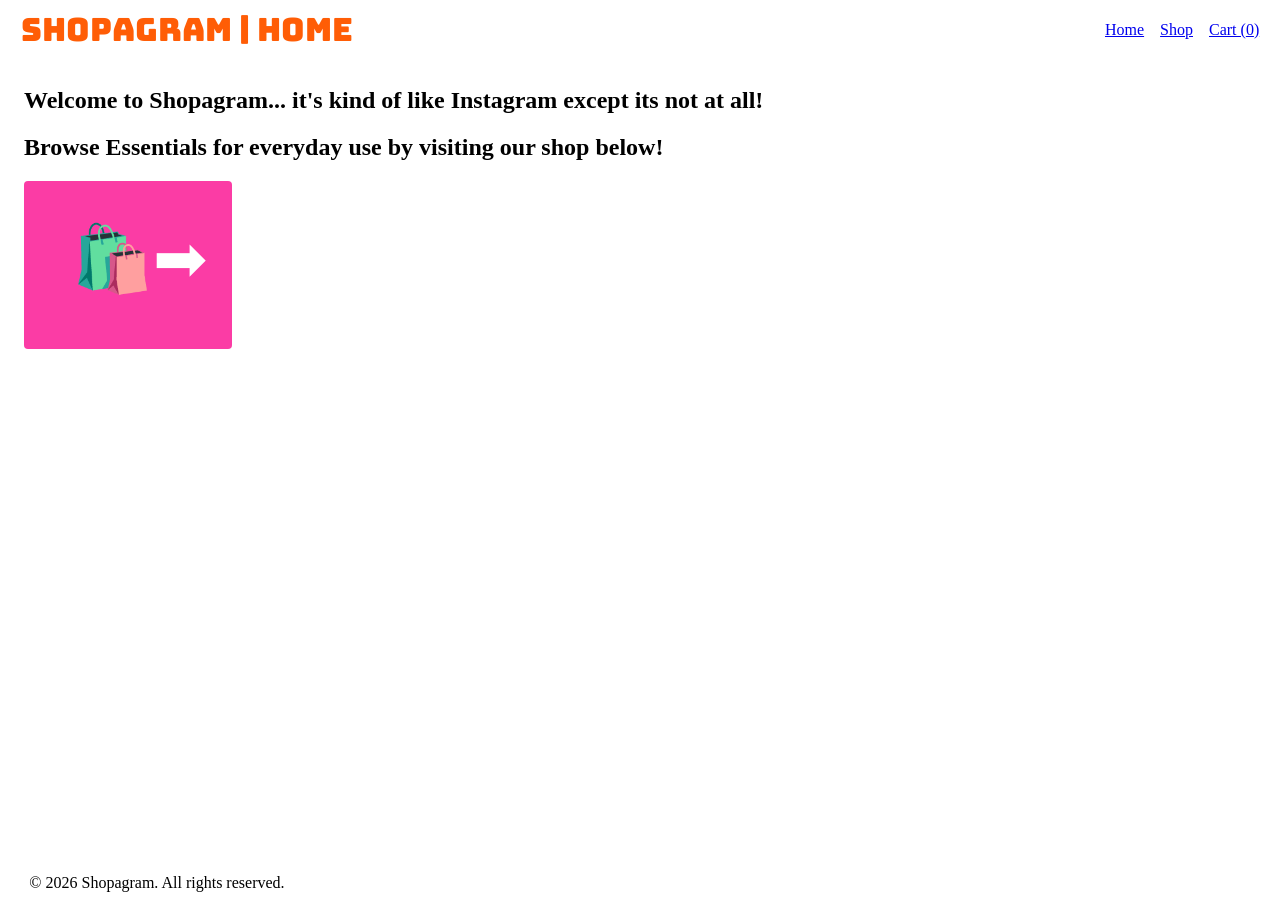
<file: index.html>
<!doctype html>
<html lang="en">
  <head>
    <meta charset="UTF-8" />
    <meta name="viewport" content="width=device-width, initial-scale=1.0" />
    <title>Shopagram | Home</title>

    <link rel="preconnect" href="https://fonts.googleapis.com" />
    <link rel="preconnect" href="https://fonts.gstatic.com" crossorigin />
    <link
      href="https://fonts.googleapis.com/css2?family=Bungee&family=Zalando+Sans+Expanded:ital,wght@0,200..900;1,200..900&display=swap"
      rel="stylesheet"
    />

    <link rel="stylesheet" href="css/main.css" />
    <script src="js/main.js" defer></script>
  </head>
  <body>
    <div class="page-wrapper">
      <header class="site-header">
        <div class="logo">Shopagram | Home</div>
        <nav class="main-nav">
          <a href="index.html">Home</a>
          <a href="products.html">Shop</a>
          <a href="cart.html">Cart (<span id="cart-count">0</span>)</a>
        </nav>
      </header>

      <main class="content-area">
        <section class="hero">
          <h1>
            Welcome to Shopagram... it's kind of like Instagram except its not
            at all!
          </h1>
          <h2>
            Browse Essentials for everyday use by visiting our shop below!
          </h2>
          <a href="products.html" class="btn-home-shop">🛍️➡</a>
        </section>
      </main>
      <footer class="site-footer">
        <p>©️ 2026 Shopagram. All rights reserved.</p>
      </footer>
    </div>
  </body>
</html>
</file>
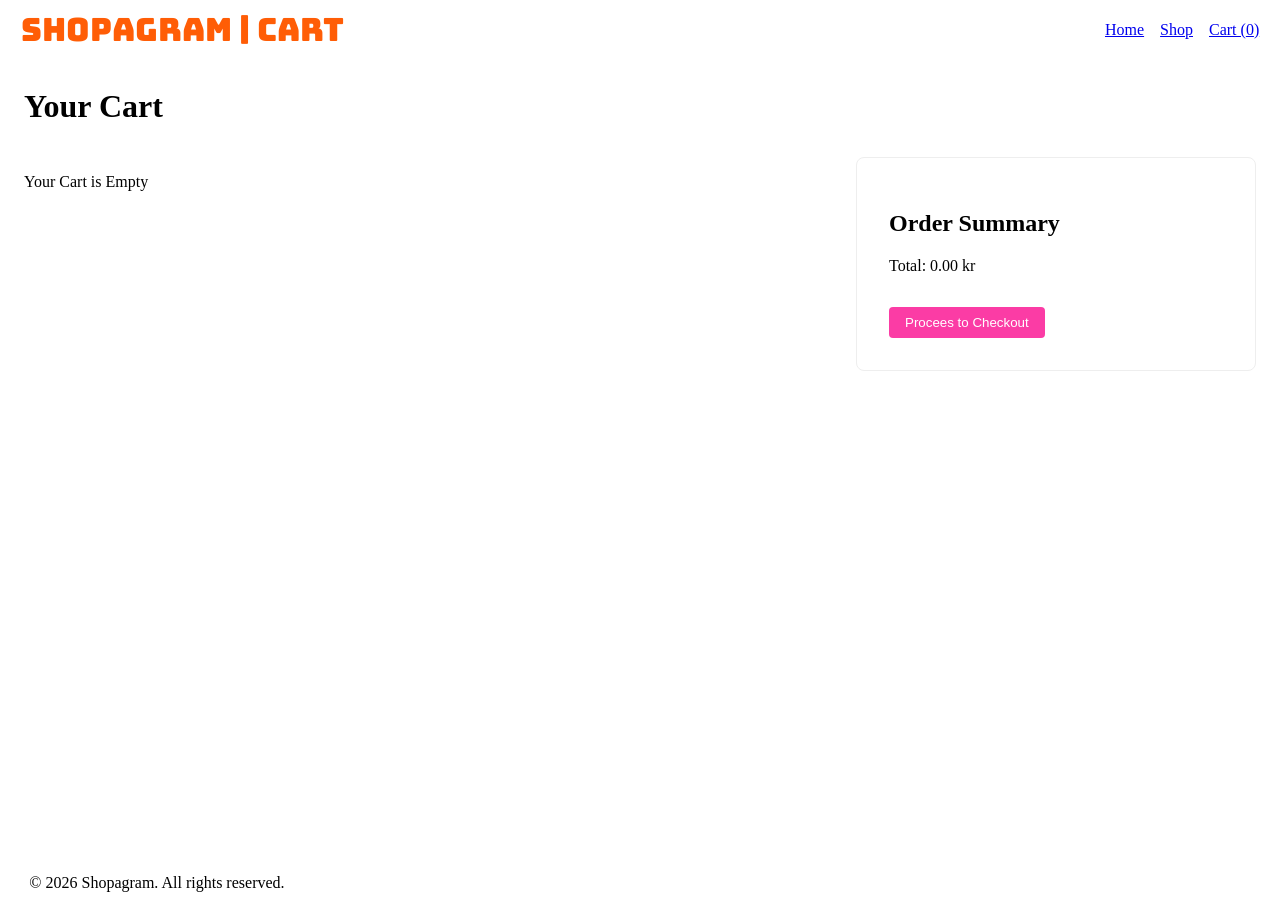
<file: cart.html>
<!doctype html>
<html lang="en">
  <head>
    <meta charset="UTF-8" />
    <meta name="viewport" content="width=device-width, initial-scale=1.0" />
    <title>Shopagram | Cart</title>
    <link rel="preconnect" href="https://fonts.googleapis.com" />
    <link rel="preconnect" href="https://fonts.gstatic.com" crossorigin />
    <link
      href="https://fonts.googleapis.com/css2?family=Bungee&family=Zalando+Sans+Expanded:ital,wght@0,200..900;1,200..900&display=swap"
      rel="stylesheet"
    />

    <link rel="stylesheet" href="css/main.css" />
    <script src="js/main.js" defer></script>
  </head>
  <body>
    <div class="page-wrapper">
      <header class="site-header">
        <div class="logo">Shopagram | Cart</div>
        <nav class="main-nav">
          <a href="index.html">Home</a>
          <a href="products.html">Shop</a>
          <a href="cart.html">Cart (<span id="cart-count">0</span>)</a>
        </nav>
      </header>
      <main class="content-area">
        <h1>Your Cart</h1>

        <div class="cart-layout">
          <div class="cart-items-list" id="cart-number">
            <p>Your cart is empty.</p>
          </div>

          <div class="cart-summary">
            <h2>Order Summary</h2>
            <p>Total: <span id="cart-total">0.00kr</span></p>
            <button class="btn checkout-btn">Procees to Checkout</button>
          </div>
        </div>
      </main>
      <footer class="site-footer">
        <p>©️ 2026 Shopagram. All rights reserved.</p>
      </footer>
    </div>
  </body>
</html>
</file>
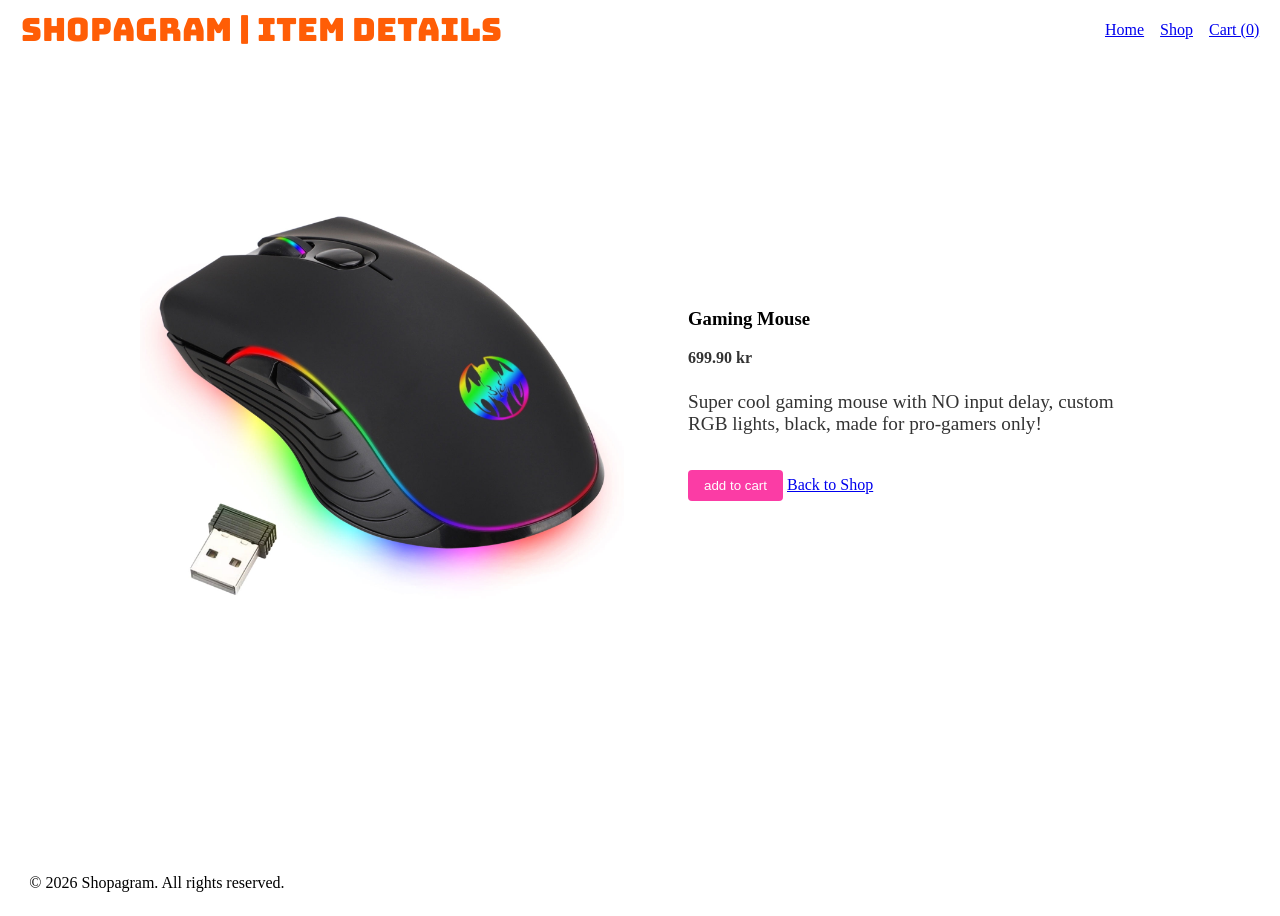
<file: product.html>
<!doctype html>
<html lang="en">
  <head>
    <meta charset="UTF-8" />
    <meta name="viewport" content="width=device-width, initial-scale=1.0" />
    <title>Shopagram | Gaming Mouse Details</title>
    <link rel="preconnect" href="https://fonts.googleapis.com" />
    <link rel="preconnect" href="https://fonts.gstatic.com" crossorigin />
    <link
      href="https://fonts.googleapis.com/css2?family=Bungee&display=swap"
      rel="stylesheet"
    />

    <link rel="stylesheet" href="css/main.css" />
    <script src="js/main.js" defer></script>
  </head>
  <body>
    <div class="page-wrapper">
      <header class="site-header">
        <div class="logo">Shopagram | Item Details</div>
        <nav class="main-nav">
          <a href="index.html">Home</a>
          <a href="products.html">Shop</a>
          <a href="cart.html">Cart (<span id="cart-count">0</span>)</a>
        </nav>
      </header>

      <main class="content-area">
        <section class="product-more-details">
          <div class="product-card detail-view">
            <img
              src="img/mouse image.jpg"
              alt="Gaming Mouse"
              class="mouse-img"
            />
            <div class="product-info">
              <h3>Gaming Mouse</h3>
              <p class="price">699.90 kr</p>
              <p class="description">
                Super cool gaming mouse with NO input delay, custom RGB lights,
                black, made for pro-gamers only!
              </p>
              <button class="btn add-to-cart-btn" data-id="1">
                add to cart
              </button>
              <a href="products.html">Back to Shop</a>
            </div>
          </div>
        </section>
      </main>
      <footer class="site-footer">
        <p>©️ 2026 Shopagram. All rights reserved.</p>
      </footer>
    </div>
  </body>
</html>
</file>
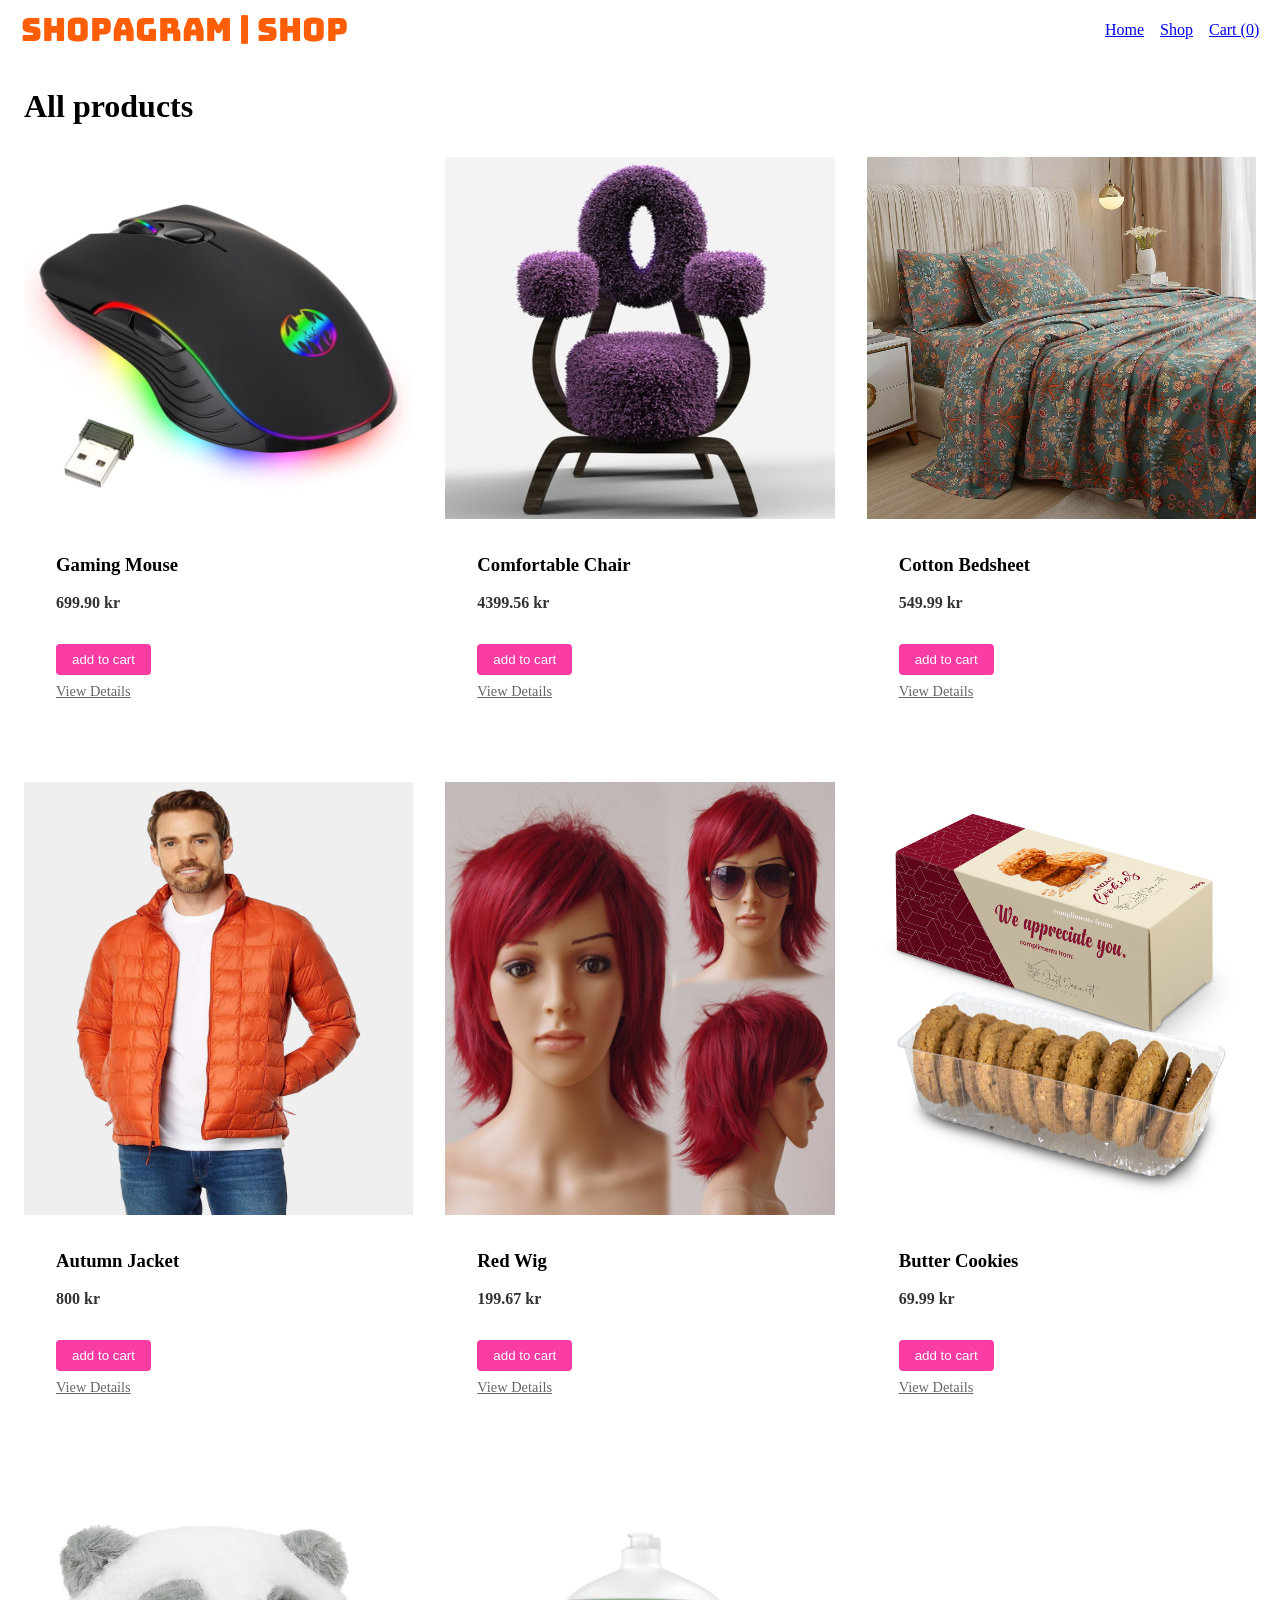
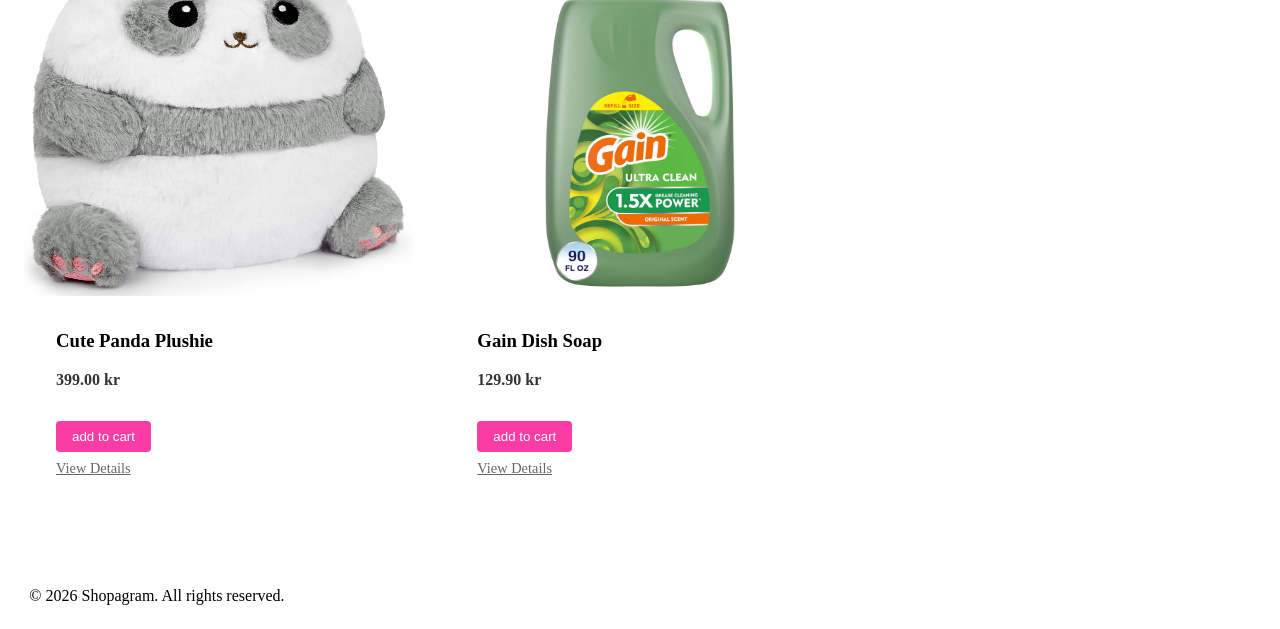
<file: products.html>
<!doctype html>
<html lang="en">
  <head>
    <meta charset="UTF-8" />
    <meta name="viewport" content="width=device-width, initial-scale=1.0" />
    <title>Shopagram | Shop</title>

    <link rel="preconnect" href="https://fonts.googleapis.com" />
    <link rel="preconnect" href="https://fonts.gstatic.com" crossorigin />
    <link
      href="https://fonts.googleapis.com/css2?family=Bungee&family=Zalando+Sans+Expanded:ital,wght@0,200..900;1,200..900&display=swap"
      rel="stylesheet"
    />

    <link rel="stylesheet" href="css/main.css" />
    <script src="js/main.js" defer></script>
  </head>
  <body>
    <div class="page-wrapper">
      <header class="site-header">
        <div class="logo">Shopagram | Shop</div>
        <nav class="main-nav">
          <a href="index.html">Home</a>
          <a href="products.html">Shop</a>
          <a href="cart.html">Cart (<span id="cart-count">0</span>)</a>
        </nav>
      </header>
      <main class="content-area">
        <h1>All products</h1>
        <!--written using: https://developer.mozilla.org/en-US/docs/Web/HTML/Reference/Elements/article-->
        <div class="product-grid">
          <article class="product-card">
            <img
              src="img/mouse image.jpg"
              alt="Picture of mouse."
              class="product-img"
            />
            <div class="product-info">
              <h3>Gaming Mouse</h3>
              <p class="price">699.90 kr</p>
              <button class="btn add-to-cart-btn" data-id="1">
                add to cart
              </button>
              <a href="product.html" class="details-link">View Details</a>
            </div>
          </article>

          <article class="product-card">
            <img
              src="img/chair.jpg"
              alt="Picture of chair"
              class="product-img"
            />
            <div class="product-info">
              <h3>Comfortable Chair</h3>
              <p class="price">4399.56 kr</p>
              <button class="btn add-to-cart-btn" data-id="2">
                add to cart
              </button>
              <a class="empty-link">View Details</a>
            </div>
          </article>

          <article class="product-card">
            <img
              src="img/bedsheet.jpg"
              alt="Picture of Bedsheet"
              class="product-img"
            />
            <div class="product-info">
              <h3>Cotton Bedsheet</h3>
              <p class="price">549.99 kr</p>
              <button class="btn add-to-cart-btn" data-id="3">
                add to cart
              </button>
              <a class="empty-link">View Details</a>
            </div>
          </article>

          <article class="product-card">
            <img
              src="img/jacket.jpg"
              alt="Picture of jacket"
              class="product-img"
            />
            <div class="product-info">
              <h3>Autumn Jacket</h3>
              <p class="price">800 kr</p>
              <button class="btn add-to-cart-btn" data-id="4">
                add to cart
              </button>
              <a class="empty-link">View Details</a>
            </div>
          </article>

          <article class="product-card">
            <img src="img/wig.jpg" alt="Picture of wig." class="product-img" />
            <div class="product-info">
              <h3>Red Wig</h3>
              <p class="price">199.67 kr</p>
              <button class="btn add-to-cart-btn" data-id="5">
                add to cart
              </button>
              <a class="empty-link">View Details</a>
            </div>
          </article>

          <article class="product-card">
            <img
              src="img/cookie.jpg"
              alt="Picture of cookies"
              class="product-img"
            />
            <div class="product-info">
              <h3>Butter Cookies</h3>
              <p class="price">69.99 kr</p>
              <button class="btn add-to-cart-btn" data-id="6">
                add to cart
              </button>
              <a class="empty-link">View Details</a>
            </div>
          </article>

          <article class="product-card">
            <img
              src="img/panda.jpg"
              alt="Picture of panda plushie"
              class="product-img"
            />
            <div class="product-info">
              <h3>Cute Panda Plushie</h3>
              <p class="price">399.00 kr</p>
              <button class="btn add-to-cart-btn" data-id="7">
                add to cart
              </button>
              <a class="empty-link">View Details</a>
            </div>
          </article>

          <article class="product-card">
            <img
              src="img/dish soap.jpg"
              alt="Picture of dish soap"
              class="product-img"
            />
            <div class="product-info">
              <h3>Gain Dish Soap</h3>
              <p class="price">129.90 kr</p>
              <button class="btn add-to-cart-btn" data-id="8">
                add to cart
              </button>
              <a class="empty-link">View Details</a>
            </div>
          </article>
        </div>
      </main>
      <footer class="site-footer">
        <p>©️ 2026 Shopagram. All rights reserved.</p>
      </footer>
    </div>
  </body>
</html>
</file>
<file: css/main.css>
/*global variables*/
:root {
  --primary-color: #fb3ca5;
  --text-color: #333333;
  --backgroud-color: #f9f9f9;
  --spacing-unit: 2rem;
}

.body {
  font-family: "Times New Roman", Times, serif;
  background-color: var(--backgroud-color);
  color: var(--text-color);
  line-height: 1.6;
}
/*macro layout stuff*/
.page-wrapper {
  display: grid;
  /*row 1: for the header
    row 2: for the main content taking remaining space
    row 3: for the footer*/
  grid-template-rows: auto 1fr auto;
  min-height: 100vh;
}
.logo {
  font-family: "Bungee", sans-serif;
  font-size: 2rem;
  font-weight: 400;
  font-style: normal;
  color: #ff5d06;
}

.content-area {
  padding: calc(var(--spacing-unit) / 2);
}

.site-footer {
  padding: calc(var(--spacing-unit) / 1.5);
  padding-bottom: 0;
}
.main-nav {
  display: flex;
  gap: calc(var(--spacing-unit) / 2);
  margin-top: calc(var(--spacing-unit) / 2);
}

/*desktop breakpoint (larger screens)
code written using information from: https://developer.mozilla.org/en-US/docs/Web/CSS/Guides/Media_queries/Using*/
@media (min-width: 768px) {
  .site-header {
    /* header using the grid for alignment*/
    display: grid;
    /*2 columns one for the logo exactly and the other for the rest of the space*/
    grid-template-columns: auto 1fr;
    align-items: center;
    /*right padding so the nav isn't sticking to the edge*/
    padding-right: 1vw;
    padding-left: 1vw;
  }
  .main-nav {
    margin-top: 0;
    justify-self: end;
  }

  .cart-layout {
    grid-template-columns: 2fr 1fr;
    align-items: start;
  }
}

/*buttons and links*/
.btn {
  display: inline-block;
  background-color: var(--primary-color);
  color: #fff;
  padding: 0.5rem 1rem;
  text-decoration: none;
  border: none;
  border-radius: 4px;
  cursor: pointer;
  margin-top: 1rem;
  transition: var(--backgroud-color 0.2s);
}

.btn-home-shop {
  display: block;
  background-color: var(--primary-color);
  color: #fff;
  font-size: 65px;
  padding-top: 2.5rem;
  padding-left: 3rem;
  text-decoration: none;
  border: none;
  border-radius: 4px;
  cursor: pointer;
  margin-top: 1rem;
  transition: var(--backgroud-color 0.2s);
  width: 10rem;
  height: 8rem;
}

.btn:hover {
  background-color: #ff56dd;
}

/*styling the product grid*/
.product-grid {
  display: grid;

  grid-template-columns: repeat(auto-fit, minmax(303px, 1fr));
  gap: var(--spacing-unit);
  margin-top: var(--spacing-unit);
}
.product-img {
  width: 100%;
  height: 61%;
  display: block;
}

.product-info {
  padding: calc(var(--spacing-unit) / 2);
}

.details-link {
  display: block;
  margin-top: 0.5rem;
  font-size: 0.9rem;
  color: #666;
}

.empty-link {
  display: block;
  margin-top: 0.5rem;
  font-size: 0.9rem;
  color: #666;
  /* source for styling: https://www.w3schools.com/Css/css_text_decoration.asp*/
  text-decoration-line: underline;
}

.price {
  font-weight: bold;
  color: var(--text-color);
}

/*cart layout*/
.cart-layout {
  display: grid;
  gap: var(--spacing-unit);
  margin-top: var(--spacing-unit);
}

.cart-item {
  display: flex;
  justify-content: space-between;
  align-items: center;
  padding: calc(var(--spacing-unit));
  background: #fff;
  border-bottom: 1px solid #ccc;
}

.cart-summary {
  background: #fff;
  padding: calc(var(--spacing-unit));
  border: 1px solid #eee;
  border-radius: 8px;
}

.detail-view {
  display: grid;
  grid-template-columns: 1fr;
  gap: var(--spacing-unit);
  max-width: 1000px;
  margin: 2rem auto;
  text-align: left;
}

.description {
  margin-top: 1.5rem;
  color: #333333;
  font-size: 1.2rem;
}

@media (min-width: 768px) {
  .detail-view {
    margin-top: 7%;
    grid-template-columns: 1fr 1fr;
    align-items: center;
  }

  .product-info {
    padding-left: var(--spacing-unit);
  }
}

.add-to-cart-btn {
  margin-bottom: 0;
}

.mouse-img {
  width: 100%;
  height: 100%;
  display: block;
}
</file>
